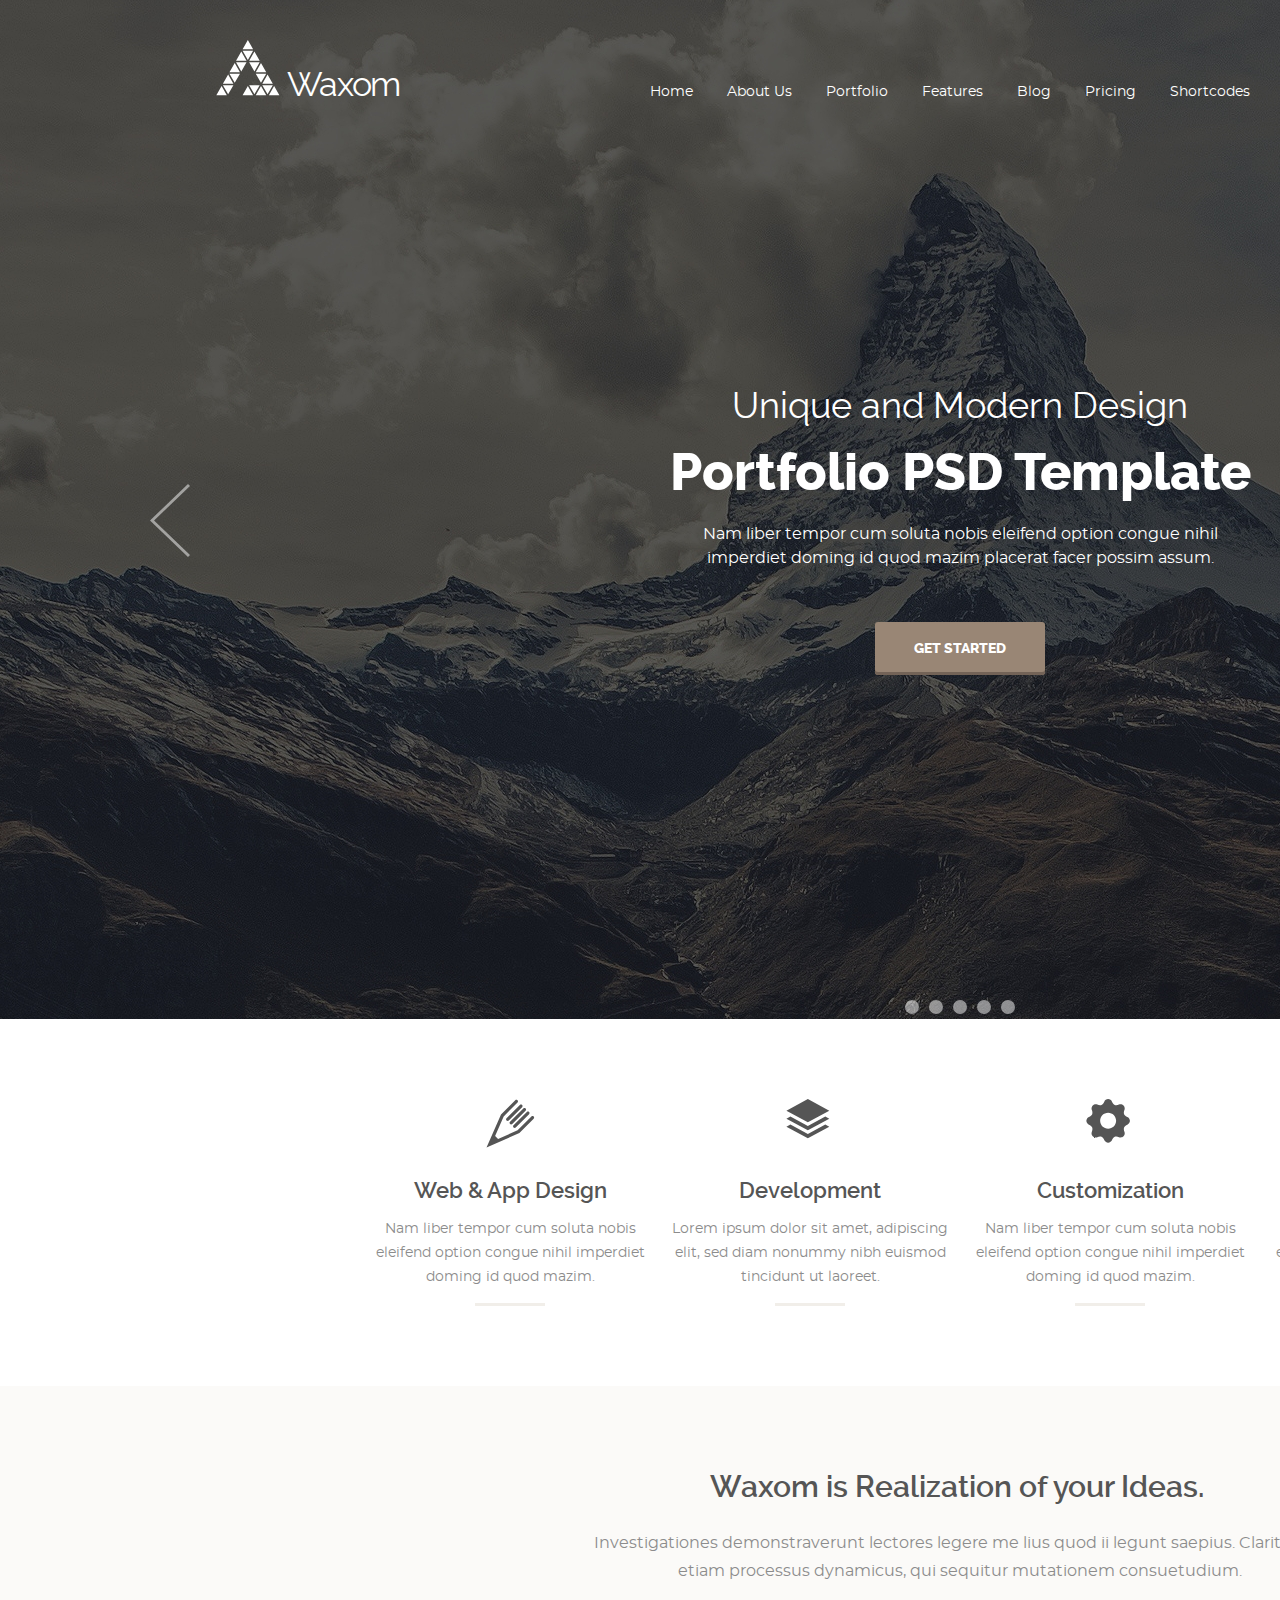
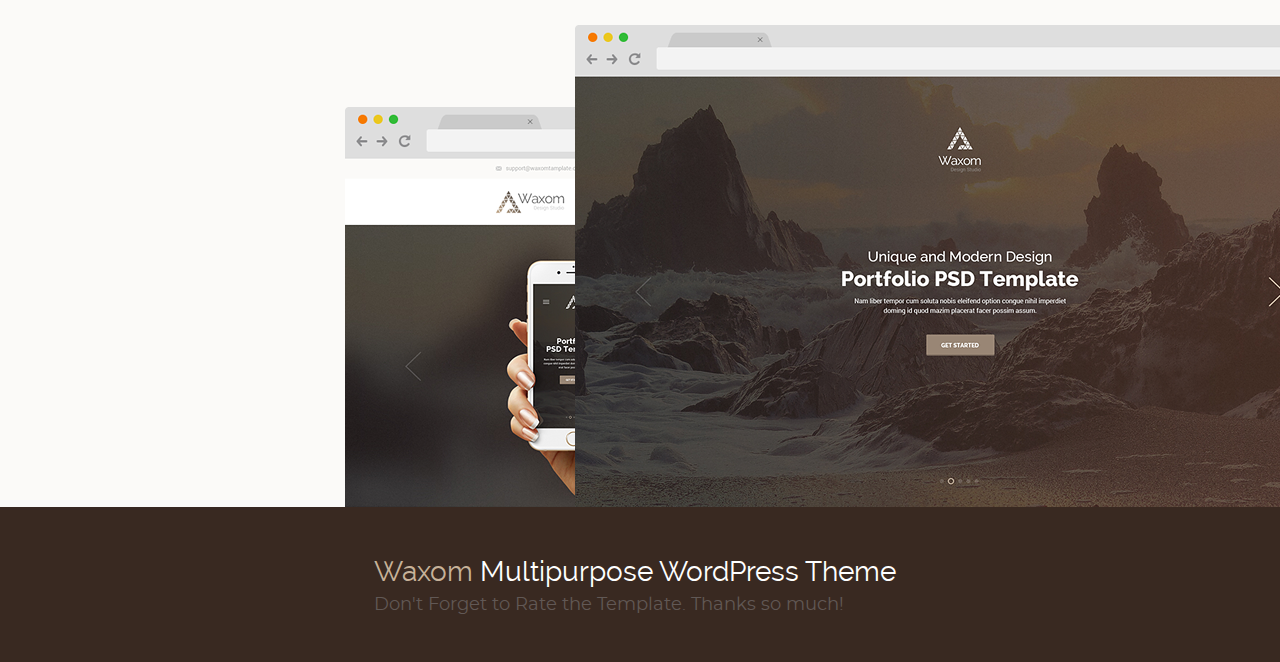
<file: waxom1/index.html>
<!DOCTYPE html>
<html lang="en">

<head>
    <meta charset="UTF-8">
    <link rel="stylesheet" href="css/style.css">
    <title>Waxom</title>
</head>

<body>
    <div class="container">
        <header class="header">
            <div class="header-wrap">
                <a href="index.html" class="logo">
                    <svg width="64" height="56" xmlns="http://www.w3.org/2000/svg" version="1.1" xmlns:xlink="http://www.w3.org/1999/xlink" xmlns:avocode="https://avocode.com/">
                        <path d="M31.85404,19.90459l-5.25375,-9.19129h10.50751zM30.54003,20.67108h-10.50762l5.25387,-9.19129zM33.16805,20.67108l5.25364,-9.19129l5.25398,9.19129zM43.67567,22.20158l-5.25398,9.18797l-5.25364,-9.18797zM30.54003,22.20158l-5.25375,9.18797l-5.25387,-9.18797zM18.7184,22.96683l5.25295,9.18714h-10.50671zM39.73765,32.15396l5.25204,-9.18714l5.25364,9.18714zM37.1078,9.18404h-10.50751l5.25375,-9.19046zM39.73765,33.68612h10.50568l-5.25364,9.18797zM13.46465,33.68612h10.50671l-5.25295,9.18797zM12.15075,34.45096l5.25295,9.19046h-10.50671zM46.30335,43.64142l5.25398,-9.19046l5.25375,9.19046zM56.81109,45.17191l-5.25375,9.18714l-5.25398,-9.18714zM43.67567,45.17191l-5.25398,9.18714l-5.25364,-9.18714zM6.897,45.17191h10.50671l-5.25295,9.18714zM5.58207,45.93924l5.25375,9.18838h-10.50476zM31.85404,45.93924l5.25375,9.18838h-10.50751zM44.98969,45.93924l5.25364,9.18838h-10.50568zM63.37702,55.12762h-10.50396l5.25204,-9.18838z"></path>
                    </svg>
                    Waxom
                </a>
                <nav class="header-menu">
                    <a href="#" class="header-menu-link">Home</a>
                    <a href="#" class="header-menu-link">About Us</a>
                    <a href="#" class="header-menu-link">Portfolio</a>
                    <a href="#" class="header-menu-link">Features</a>
                    <a href="#" class="header-menu-link">Blog</a>
                    <a href="#" class="header-menu-link">Pricing</a>
                    <a href="#" class="header-menu-link">Shortcodes</a>
                    <a href="#" class="header-menu-link">Contact</a>

                    <svg class="header-icon" width="18" height="24" xmlns="http://www.w3.org/2000/svg" version="1.1" xmlns:xlink="http://www.w3.org/1999/xlink" xmlns:avocode="https://avocode.com/">
                        <path d="M17.99426,5.9972v14.99796c0,1.65596 -1.34262,2.99909 -2.99881,2.99909h-11.99364c-1.65596,0 -2.99847,-1.34313 -2.99847,-2.99909v-14.99796c0,-1.65596 1.34251,-2.99868 2.99847,-2.99868h1.49918c0,-1.65679 2.01347,-3.00034 4.49776,-3.00034c2.48428,0 4.49753,1.34355 4.49753,3.00034h1.49918c1.65619,0 2.99881,1.34272 2.99881,2.99868zM6.00027,2.99853h5.99682c0,-1.03612 -1.34205,-1.50017 -2.99835,-1.50017c-1.65607,0 -2.99847,0.46405 -2.99847,1.50017zM16.49496,19.49541h-14.99256v1.49975c0,0.82798 0.6712,1.49892 1.4994,1.49892h11.99364c0.82809,0 1.49952,-0.67094 1.49952,-1.49892zM16.49496,5.9972c0,-0.8284 -0.67097,-1.49975 -1.49952,-1.49975h-1.49918v4.50009h-1.49918v-4.50009h-5.99682v4.50009h-1.49929v-4.50009h-1.49918c-0.82821,0 -1.4994,0.67136 -1.4994,1.49975v11.99803h14.99256z"></path>
                    </svg>
                    <svg class="header-icon" width="24" height="24" xmlns="http://www.w3.org/2000/svg" version="1.1" xmlns:xlink="http://www.w3.org/1999/xlink" xmlns:avocode="https://avocode.com/">
                        <path d="M23.76138,23.76327c-0.30327,0.29829 -0.79502,0.29829 -1.09795,0l-6.21758,-6.1195c-1.73515,1.38426 -3.94432,2.21847 -6.3525,2.21847c-5.57442,0 -10.09277,-4.4465 -10.09277,-9.93369c0,-5.48511 4.51836,-9.93078 10.09277,-9.93078c5.5743,0 10.09266,4.44567 10.09357,9.93078c0,2.56495 -0.99678,4.89601 -2.61829,6.65791l6.19354,6.09498c0.30247,0.29787 0.30247,0.78228 -0.0008,1.08182zM18.63305,9.92855c0,-4.64051 -3.82324,-8.40361 -8.5397,-8.40361c-4.71645,0 -8.54004,3.7631 -8.54004,8.40361c0,4.64301 3.82359,8.40527 8.54004,8.40527c4.71645,0 8.5397,-3.76226 8.5397,-8.40527z"></path>
                    </svg>
                    <input class="header-search " type="search">
                </nav>
            </div>
            <div class="header-wrap1">
                <span class="header-title">Unique and Modern Design</span>
                <span class="header-title1">Portfolio PSD Template</span>
                <p class="header-txt">Nam liber tempor cum soluta nobis eleifend option congue nihil imperdiet doming id quod mazim placerat facer possim assum.</p>
                <button class="header-btn">Get Started</button>
                <a href="#" class="lefth-icon"></a>
                <a href="#" class="right-icon"></a>
            </div>

            <div class="pagination">
                <a href="#" class="pagination-link"></a>
                <a href="#" class="pagination-link"></a>
                <a href="#" class="pagination-link"></a>
                <a href="#" class="pagination-link"></a>
                <a href="#" class="pagination-link"></a>
            </div>
        </header>
        <section class="settings">
            <div class="settings-block">
                <svg class="settings-icon" width="49" height="49" xmlns="http://www.w3.org/2000/svg" version="1.1" xmlns:xlink="http://www.w3.org/1999/xlink" xmlns:avocode="https://avocode.com/">
                    <path d="M47.66797,19.71721l-14.2662,14.26802l-32.86755,14.47824l14.47666,-32.87204l14.26769,-14.26428c0.61981,-0.6215 1.6254,-0.6215 2.24842,0c0.62119,0.62275 0.62119,1.62771 0,2.24838l-13.84392,13.84676l-8.57643,19.46565l2.99904,2.99868l19.46766,-8.57269l13.84621,-13.84427c0.61981,-0.62234 1.6238,-0.62234 2.24842,0c0.62119,0.62067 0.62119,1.6302 0,2.24755zM27.49524,26.21642l13.33168,-13.33161c0.6229,-0.62441 1.62689,-0.62441 2.24979,0c0.6229,0.62067 0.6229,1.62563 0,2.24922l-13.33157,13.33203c-0.31151,0.30743 -0.71754,0.4653 -1.12507,0.4653c-0.4089,0 -0.81505,-0.15787 -1.12484,-0.4653c-0.61981,-0.62275 -0.61981,-1.62979 0,-2.24963zM24.01509,22.73458l13.33305,-13.33161c0.62164,-0.62275 1.62563,-0.62275 2.24991,0c0.62141,0.62026 0.62141,1.6273 0,2.24963l-13.33317,13.33286c-0.30991,0.30784 -0.71583,0.46447 -1.12495,0.46447c-0.40581,0 -0.81345,-0.15662 -1.12484,-0.46447c-0.62141,-0.62109 -0.62141,-1.63103 0,-2.25088zM20.53414,19.25316l13.33248,-13.33078c0.6229,-0.624 1.62861,-0.624 2.24991,0c0.6229,0.61984 0.6229,1.62522 0,2.25005l-13.3326,13.32995c-0.31071,0.31117 -0.71892,0.46571 -1.12473,0.46571c-0.40615,0 -0.81436,-0.15455 -1.12507,-0.46571c-0.62061,-0.61943 -0.62061,-1.62896 0,-2.24922z"></path>
                </svg>
                <span class="settings-block-title">Web & App Design</span>
                <p class="settings-block-txt">Nam liber tempor cum soluta nobis eleifend option congue nihil imperdiet doming id quod mazim.</p>
            </div>
            <div class="settings-block">
                <svg class="settings-icon" width="49" height="49" xmlns="http://www.w3.org/2000/svg" version="1.1" xmlns:xlink="http://www.w3.org/1999/xlink" xmlns:avocode="https://avocode.com/">
                    <path d="M43.28735,11.66567l-21.43684,11.5614l-21.43696,-11.5614l21.43696,-11.56016zM39.30229,17.54794l3.98506,2.14868l-21.43684,11.55683l-21.43696,-11.55683l3.98518,-2.14868l17.45178,9.40982zM39.30229,25.57308l3.98506,2.14743l-21.43684,11.56265l-21.43696,-11.56265l3.98518,-2.14743l17.45178,9.41148z"></path>
                </svg>
                <span class="settings-block-title">Development</span>
                <p class="settings-block-txt">Lorem ipsum dolor sit amet, adipiscing elit, sed diam nonummy nibh euismod tincidunt ut laoreet.</p>
            </div>
            <div class="settings-block">
                <svg class="settings-icon" width="49" height="49" xmlns="http://www.w3.org/2000/svg" version="1.1" xmlns:xlink="http://www.w3.org/1999/xlink" xmlns:avocode="https://avocode.com/">
                    <path d="M41.32162,25.71072c-1.4399,0.51224 -2.83676,1.76107 -3.24291,2.74235c-0.40524,0.98003 -0.298,2.85078 0.35774,4.23005c0.65598,1.37844 0.25852,3.42659 -0.8868,4.57197c-1.14544,1.14704 -3.1937,1.54421 -4.57294,0.88739c-1.37924,-0.65599 -3.2515,-0.76442 -4.23248,-0.35645c-0.9811,0.41046 -2.22679,1.80801 -2.73914,3.24628c-0.51167,1.43578 -2.24121,2.6011 -3.86135,2.6011c-1.6206,0 -3.34957,-1.16532 -3.86169,-2.6011c-0.51189,-1.43827 -1.75884,-2.83624 -2.74075,-3.24337c-0.98156,-0.40797 -2.85084,-0.30244 -4.23088,0.35354c-1.38016,0.65682 -3.42705,0.25965 -4.57294,-0.88739c-1.14567,-1.14538 -1.54266,-3.19352 -0.88657,-4.57197c0.65632,-1.37886 0.76275,-3.24878 0.35488,-4.22922c-0.40787,-0.97962 -1.80038,-2.23094 -3.23971,-2.74318c-1.43967,-0.51183 -2.60616,-2.24008 -2.60616,-3.86072c0,-1.62023 1.1665,-3.34931 2.60616,-3.85699c1.43932,-0.50975 2.83001,-1.76148 3.23788,-2.74318c0.40752,-0.98336 0.30327,-2.85327 -0.35305,-4.23296c-0.65609,-1.37928 -0.25909,-3.42617 0.88657,-4.57404c1.1459,-1.14621 3.19405,-1.5413 4.57294,-0.88531c1.37924,0.65682 3.24932,0.764 4.23088,0.35728c0.98087,-0.40589 2.22885,-1.80261 2.74075,-3.24171c0.51212,-1.4391 2.2411,-2.60608 3.86169,-2.60608c1.62014,0 3.34969,1.16698 3.86135,2.60608c0.51235,1.4391 1.75987,2.83665 2.74075,3.24171c0.9811,0.40672 2.85164,0.29954 4.23088,-0.35728c1.38016,-0.65599 3.42751,-0.2609 4.57294,0.88531c1.14532,1.14787 1.54278,3.19477 0.8868,4.57404c-0.65575,1.37886 -0.76115,3.2521 -0.35511,4.23379c0.40524,0.9846 1.80038,2.2326 3.24028,2.74235c1.43898,0.50767 2.60548,2.23675 2.60548,3.85699c0,1.62065 -1.1665,3.3489 -2.60548,3.86072zM30.12781,21.85872c0,-4.41867 -3.57342,-7.99357 -7.98409,-7.99357c-4.41971,0 -7.99358,3.5749 -7.99358,7.99357c0,4.4116 3.57388,7.98318 7.99358,7.98318c4.41067,0 7.98409,-3.57158 7.98409,-7.98318z"></path>
                </svg>
                <span class="settings-block-title">Customization</span>
                <p class="settings-block-txt">Nam liber tempor cum soluta nobis eleifend option congue nihil imperdiet doming id quod mazim.</p>
            </div>
            <div class="settings-block">

                <svg class="settings-icon" width="49" height="49" xmlns="http://www.w3.org/2000/svg" version="1.1" xmlns:xlink="http://www.w3.org/1999/xlink" xmlns:avocode="https://avocode.com/">
                    <path d="M0.73848,30.14747v-22.16437c0,-1.36432 1.10481,-2.48228 2.45716,-2.48062h10.81673v-1.44492c0,-0.99499 0.38177,-1.92268 1.08135,-2.62727c0.69969,-0.7075 1.62334,-1.09553 2.60685,-1.09553h6.29036c2.02858,0 3.68385,1.66676 3.68385,3.7228v1.44325h10.8165c1.3504,0 2.45739,1.11796 2.45739,2.48228v1.65388h-26.20674c-2.26742,0 -4.73969,1.55002 -5.74219,3.60813zM16.46964,5.50247h8.74775v-1.44492c0,-0.68756 -0.55046,-1.24218 -1.22875,-1.24218h-6.29036c-0.32627,0 -0.6356,0.12962 -0.86609,0.36767c-0.23014,0.23431 -0.36255,0.54672 -0.36255,0.87451zM41.9213,33.76266c-0.59498,1.22141 -2.1928,2.22097 -3.54286,2.22097h-35.29816c-1.35006,0 -1.96861,-1.00205 -1.36929,-2.22097l9.49219,-19.42202c0.59303,-1.22307 2.18834,-2.22554 3.53874,-2.22554h35.29781c1.35464,0 1.96884,1.00247 1.37169,2.22554z"></path>
                </svg>
                <span class="settings-block-title">Marketing</span>
                <p class="settings-block-txt">Nam liber tempor cum soluta nobis eleifend option congue nihil imperdiet doming id quod mazim.</p>
            </div>
        </section>
        <section class="example">
                <span class="settings-wrap-title">Waxom is Realization of your Ideas.</span>
                <p class="settings-wrap-txt">Investigationes demonstraverunt lectores legere me lius quod ii legunt saepius. Claritas est etiam processus dynamicus, qui sequitur mutationem consuetudium.</p>
                <div class="example-img"></div>   
        </section>
        <aside class="aside">
           <div class="aside-wrap">
            <span class="aside-title"><a href="#" class="aside-title-link">Waxom</a> Multipurpose WordPress Theme</span>
            <p class="side-txt">Don't Forget to Rate the Template. Thanks so much!</p>
            <button class="aside-btn">Purchase Now</button>
            </div>
        </aside>
    </div>
</body>

</html>
</file>
<file: waxom1/css/style.css>
@font-face {
    font-family: 'montserrat';
    src: url('../fonts/montserrat/montserrat-regular.woff2'),
         url('../fonts/montserrat/montserrat-regular.woff'),
         url('../fonts/montserrat/montserrat-regular.ttf');
    font-weight: normal;
    font-style: normal;
}

 @font-face {
    font-family: 'montserrat-extralight';
    src: url('../fonts/montserrat/montserrat-extralight.woff2'),
         url('../fonts/montserrat/montserrat-extralight.woff'),
         url('../fonts/montserrat/montserrat-extralight.ttf');
    font-weight: normal;
    font-style: normal;
}

@font-face {
    font-family: 'raleway-extrabold';
    src: url('../fonts/raleway/raleway-extrabold.woff2'),
         url('../fonts/raleway/raleway-extrabold.woff'),
         url('../fonts/raleway/raleway-extrabold.ttf');
    font-weight: normal;
    font-style: normal;
}

@font-face {
    font-family: 'raleway';
    src: url('../fonts/raleway/raleway-regular.woff2'),
         url('../fonts/raleway/raleway-regular.woff'),
         url('../fonts/raleway/raleway-regular.ttf');
    font-weight: normal;
    font-style: normal;
}

@font-face {
    font-family: 'raleway-semibold';
    src: url('../fonts/raleway/raleway-semibold.woff2'),
         url('../fonts/raleway/raleway-semibold.woff'),
         url('../fonts/raleway/raleway-semibold.ttf');
    font-weight: normal;
    font-style: normal;
}

body {
    margin: 0;
}

.container {
    width: 1920px;
    margin: 0 auto;
    box-sizing: border-box;
/*    border: 1px solid black;*/
}

.header {
    width: 100%;
    background-image: url(../img/bgi-header.jpg);
    background-repeat: no-repeat;
/*    box-sizing: border-box;*/
/*    border: 1px solid green;*/
}

.header-wrap {
    width: 100%;
    display: flex;
    justify-content: center;
    align-items: baseline;
}

.logo {
    fill: #fff;
    text-decoration: none;
    color: #ffffff;
    font-family: 'raleway','Arial';
    font-size: 34px;
    font-weight: 400;
    letter-spacing: -1.36px;
    margin: 40px 0 0 0 ;
    text-align: center;
}

.logo:hover {
    fill: black;
    color: black;
}

.logo:active {
    fill: #fff;
    color: #fff;
}

.logo-title {
    text-transform: capitalize;
}

.header-menu {
    display: inline-block;
    margin: 0 0 0 220px;
}

.header-menu-link {
    text-decoration: none;
    color: #ffffff;
    font-family: 'montserrat','Arial';;
    font-size: 14px;
    font-weight: 300;
    margin: 0 0 0 30px;
}

.header-menu-link:hover {
    color: #c7b299;
}

.header-menu-link:active {
    color: #ffffff;
}

.header-menu-link:nth-child(8) {
    margin: 0 65px 0 30px;
}

.header-icon{
    margin: 0 0 0 30px;
    fill: #fff;
}

.header-search {
    
}

.header-wrap1 {
    width: 100%;
    display: flex;
    flex-flow: wrap;
    margin: 0 auto;
    text-align: center;
    margin: 280px 0 0 0;
    position: relative;
}

.header-title {
    width: 100%;
    color: #ffffff;
    font-family: 'raleway','Arial';
    font-size: 36px;
    font-weight: 500;
}

.header-title1 {
    width: 100%;
    color: #ffffff;
    font-family: 'raleway-extrabold','Arial';
    font-size: 52px;
    font-weight: 400;
    margin: 15px 0 0 0;
}

.header-txt {
    color: #ffffff;
    font-family: 'montserrat','Arial';
    font-size: 16px;
    font-weight: 300;
    line-height: 24px;
    margin: 19px 0 52px 0;
    padding: 0 670px 0 670px;
}

.header-btn {
    width: 170px;
    height: 53px;
    color: #ffffff;
    font-family: 'raleway-extrabold','Arial';
    font-size: 14px;
    font-weight: 400;
    line-height: 23px;
    text-transform: uppercase;
    box-shadow: inset 0 -3px 0 #736357;
    border: none;
    border-radius: 3px;
    background-color: #998675;
    outline: none;
    margin: 0 auto;
}

.header-btn:hover {
    outline: none;
    background-color: #111111;
}

.header-btn:active {
    outline: none;
    background-color: #998675;
}

.lefth-icon {
    display: block;
    width: 40px;
    height: 73px;
    background-image: url(../img/left.png); /* переделать нормально стрелки!!!*/
    position: absolute;
    top: 100px;
    left: 150px;
}

.right-icon {
    display: block;
    width: 40px;
    height: 73px;
    position: absolute;
    background-image: url(../img/right.png); 
    top: 100px;
    right: 150px;
}

.pagination {
  width: 120px;
  display: flex;
  justify-content: center;
  margin: 320px auto 0;
  
}

.pagination-link {
  display: block;
  width: 10px;
  min-height: 10px;
  margin: 5px;
  background-color: #ffffff;
  border-radius: 50%;
  border: 2px solid transparent;
  opacity: 0.5;
}

.pagination-link:hover {
  border: 2px solid #d3c1ad;
  background-color: transparent;
  transform: scale(1.2);
}

.settings {
    width: 100%;
    background-color: #ffffff;
    display: flex;
    justify-content: center; 
    margin: 80px 0 0 0;
    padding: 0 0 80px 0;
}

.settings-block {
    width: 300px;
    text-align: center;
}

.settings-icon {
    display: block;
    margin: 0 auto 30px;
    fill: #555555;
}

.settings-block-title {
    color: #555555;
    font-family: 'raleway-semibold','Arial';
    font-size: 22px;
    font-weight: 400;
}

.settings-block-txt {
    color: #8c8c8c;
    font-family: 'montserrat','Arial';
    font-size: 14px;
    font-weight: 300;
    line-height: 24px;
}

.settings-block:after {
  content: "";
  display: block;
  width: 70px;
  height: 3px;
  background-color: #f1eee9;
  margin: 0 auto;
}

.settings-block:hover .settings-icon {
  fill: #c7b299;
}

.settings-block:hover .settings-block-title {
  color: #c7b299;
}

.settings-block:hover:after {
 background-color: #c7b299;
}

.example {
    width: 100%;
    background-color: #fbfaf8;
    padding: 83px 0 0 0;
}

.settings-wrap-title {
    color: #555555;
    font-family: 'raleway-semibold','Arial';
    font-size: 30px;
    font-weight: 400;
    text-align: center;
    margin: 0 auto;
    padding: 0 710px 0 710px;
}

.settings-wrap-txt {
    color: #8c8c8c;
    font-family: 'montserrat','Arial';
    font-size: 16px;
    font-weight: 300;
    line-height: 28px;
    text-align: center;
    text-align: center;
    padding: 0 580px 0 580px;
    margin: 25px 0 40px 0;
}

.example-img {
    width: 1230px;
    min-height: 482px;
    background-image: url(../img/3-layers.png);
    background-repeat: no-repeat;
    margin: 0 auto;
}

.aside {
    width: 100%;
    background-color: #392921;
}

.aside-wrap {
    display: flex;
    flex-flow: wrap;
    justify-content: flex-end;
}

.aside-title {
    color: #ffffff;
    font-family: 'raleway', 'Arial';
    font-size: 28px;
    font-weight: 400;
    margin: 48px 0 0 374px;
    width: 100%;
}

.aside-title-link {
    color: #c7b299;
    font-family: 'raleway', 'Arial';
    font-size: 28px;
    font-weight: 400;
    text-decoration: none;
}

.side-txt {
    color: #615855;
    font-family: 'montserrat', 'Arial';
    font-size: 18px;
    font-weight: 300;
    width: 100%;
    margin: 8px 0 48px 374px;
}

.aside-btn {
    width: 170px;
    height: 50px;
    box-shadow: inset 0 -3px 0 #736357;
    border-radius: 3px;
    background-color: #998675;
    color: #ffffff;
    font-family: 'raleway-extrabold', 'Arial';
    font-size: 14px;
    font-weight: 400;
    line-height: 23px;
    text-transform: uppercase;
    outline: none;
    border: none;
    margin: -97px 376px 0 0;
}

.aside-btn:hover {
    background-color: #111111;
}

.aside-btn:active {
    background-color: #998675;
}
</file>
